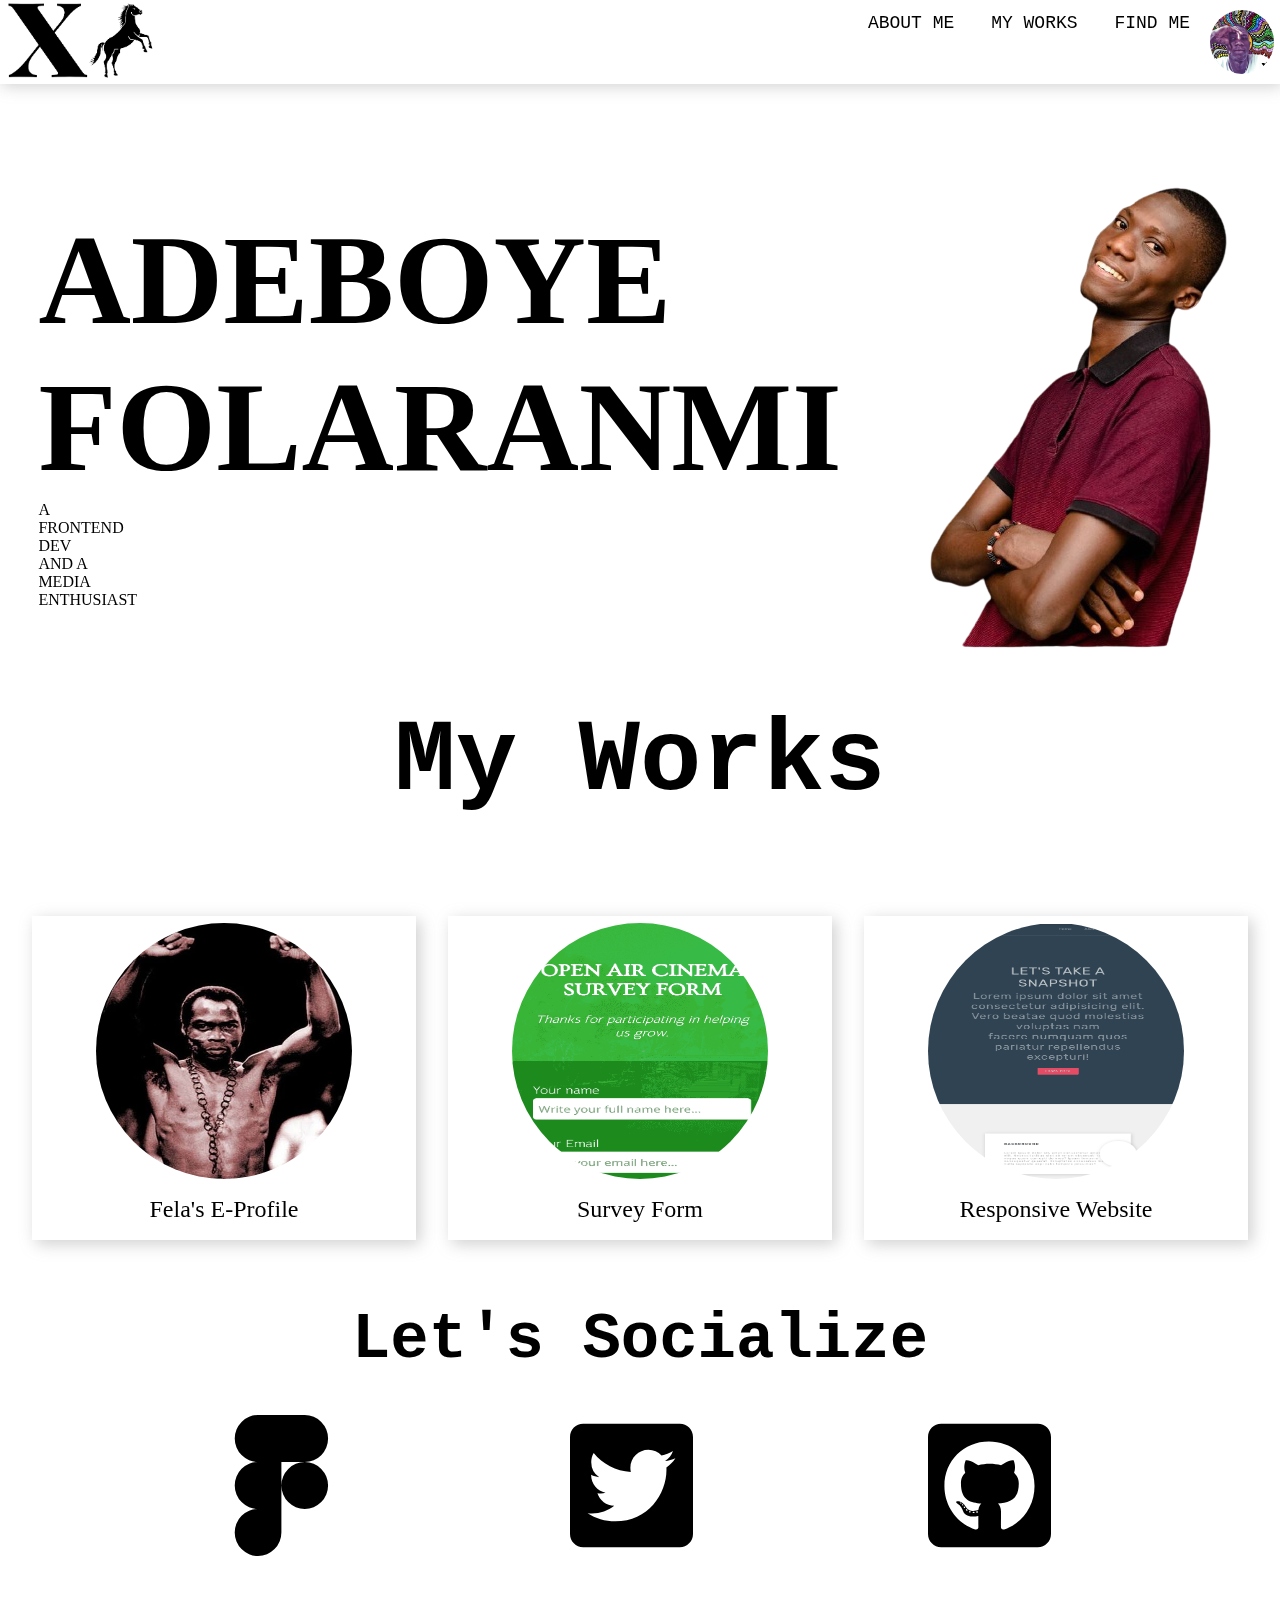
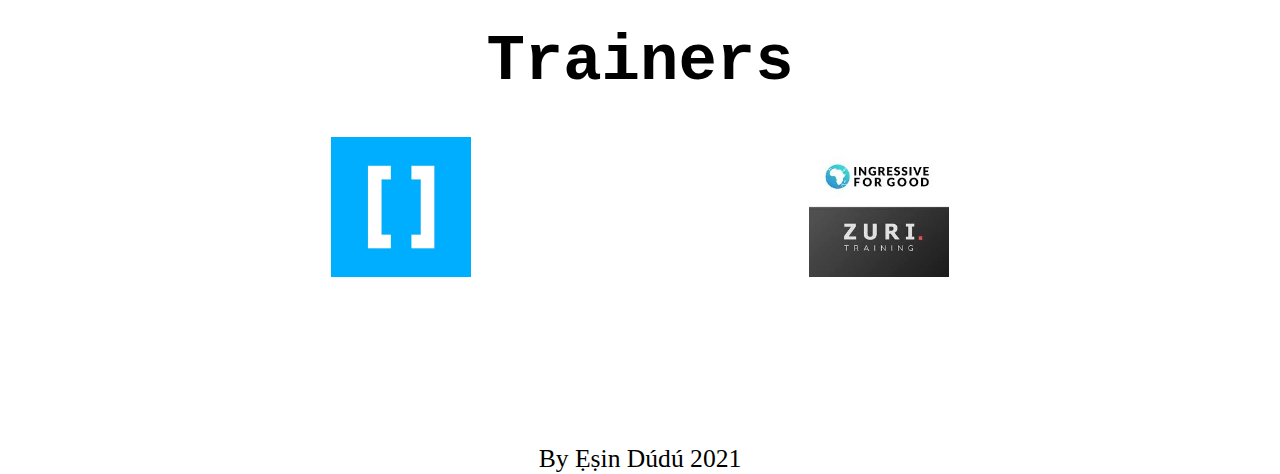
<file: index.html>
<!DOCTYPE html>
<html lang="en">
<head>
  <meta charset="UTF-8">
  <meta http-equiv="X-UA-Compatible" content="IE=Edge">
  <meta name="viewport" content="width=device-width, initial-scale=1">

  <title>BOYE'S PORTFOLIO</title>
  
  <!-- HTML -->
  

  <!-- Custom Styles -->
  <link rel="stylesheet" href="style.css">
</head>

<body>
  <div id="header">
    <div id="logo">
      <img id="sitelogo" src="../img/Logo.png" alt="sitelogo" />
    </div>
    
    <div id="nav">
      <ul>
        <li><a href="#">ABOUT ME</a></li>
        <li><a href="#me">MY WORKS</a></li>
        <li><a href="#cont">FIND ME</a></li>
        
        
      </ul>
      <a class="menu" href="#"><img src="../img/Profile.png" alt="profile" /></a>
    </div>
    
  </div>
  
  <div class="showcase">
    <div class="story">
       <h1 class="my-name">ADEBOYE FOLARANMI</h1>
       <p>A FRONTEND DEV AND A MEDIA ENTHUSIAST</p>
    </div>
   
    <div class="my-img-banner">
      <img id="imgban" src="../img/Banner.png" alt="imgban" />
    </div>
  </div>
  
   <!-- Project -->
      <h2 id="me">My Works</h2>
 <div id="my-projects">

   <div class="projects">
     <a href="https://boye95.github.io/felafile"><img class="project-logo" src="../img/fela.jpeg" alt="project-logo" />
     <p class="p-name">Fela's E-Profile</p>
     </a>
   </div>
   
    <div class="projects">
      <a href="https://boye95.github.io/survey/"><img class="project-logo" src="../img/Survey.png" alt="project-logo" />
      <p class="p-name">Survey Form</p>
      </a>
    </div>
    
     <div class="projects">
       <a href="https://zuri-responsive-design-starter-boye.netlify.app/"><img class="project-logo" src="../img/zuri.png" alt="project-logo" />
       <p class="p-name">Responsive Website</p>
       </a>
     </div>
 </div>

<h3 id="cont">Let's Socialize</h3>
 <div id="find-me">
   
   <a href="figma.com/@Boye"><img src="../img/figma.svg" alt="figma-logo" /></a>
   <a href="https://mobile.twitter.com/ade_boyee"><img src="../img/twitter.svg" alt="twitter-logo" /></a>
   <a href="https://github.com/Boye95"><img src="../img/github.svg" alt="github-logo" /></a>
 </div>
 
 <h3>Trainers</h3>
 <div id="zuri">
   
   <a href="https://www.google.com/url?sa=t&source=web&rct=j&url=https://hng.tech/&ved=2ahUKEwjS09TJtb_yAhV9QEEAHe_GCkMQFnoECDUQAQ&usg=AOvVaw1uqDLm60g2k8gp3otzNdQ-"><img src="../img/hnglogo.png" alt="HngLogo" class="" /></a>
   <a href="https://www.google.com/url?sa=t&source=web&rct=j&url=https://internship.zuri.team/&ved=2ahUKEwjS09TJtb_yAhV9QEEAHe_GCkMQFnoECCcQAQ&usg=AOvVaw3mCyMbVz8p-64CoL5AonnB"><img src="../img/zurilogo.jpeg" alt="Zurilogo" /></a>
 </div>
 <!-- Footer-->
 <div id="footer">
   <p>By Ẹṣin Dúdú 2021</p>
 </div>
  
</body>
</html>
</file>
<file: style.css>
* {
  box-sizing: border-box;
  margin: 0;
  padding: 0;
}

body {
    background-color: #FFFFFF;
}

/* Styling the Header*/
#header {
  display: flex;
  justify-content: space-between;
  position: fixed;
  box-shadow: 2px 2px 15px 0 rgb(135 135 135 / 40%);
  width: 100%;
}

#logo {
  
}

#sitelogo {
  height: 5rem;
}

#nav  {
  display: flex;
  justify-content: space-between;
  font-family: 'Courier New', Courier, monospace;
  /*margin-top: -0.8vh;*/
  font-size: 2vh;
}

#nav ul li, a {
  display: inline-flex;
  justify-content: space-between;
  margin: 0.5vh;
  text-decoration: none;
  align-items: center;
  padding: 2px;
  color: black;
}

.menu img {
  height: 4rem;
  border-radius: 50%;
}

@media screen and (max-width: 500px) {
  #nav ul li, a {
    padding: 0;
    flex-direction: column;
  }
}

/*Styling the Showcase*/

.showcase {
  display: flex;
  justify-content: space-between;
  position: relative;
  top: 8rem;
}

.showcase .story {
  align-self: center;
  margin-left: 3vw;
  width: 5vw;
}


.my-name {
  font-family: Georgia, 'Times New Roman', Times, serif;
  font-size: 10vw;
  text-align: center;
}

.my-name p {
  text-align: center;
  font-family: Cambria, Cochin, Georgia, Times, 'Times New Roman', serif;
  font-size: 2vw;
}

@media screen and (max-width: 500px) {
  #imgban {
    width: 70vw;
    height: 90vw;
    margin-left: 1.6rem;
  }
}

h2 {
  position: relative;
  top: 6rem;
  margin-top: 3rem;
  text-align: center;
  font-family: 'Courier New', Courier, monospace;
  font-size: 8vw;
}

#my-projects {
  position: relative;
  top: 6rem;
  display: flex;
  flex-direction: row;
  justify-content: space-evenly;
  margin-top: 6rem;
  
}

@media screen and (max-width: 500px) {
  #my-projects {
    flex-direction: column;
  }
  
}
.projects {
  width: 30%;
  box-shadow: 4px 4px 15px 0 rgb(135 135 135 / 40%);
  text-align: center;
}

@media screen and (max-width: 500px) {
  .projects {
    width: 90vw;
    margin-bottom: 2rem;
    align-self: center;
  }
}
.projects a {
  display: block;
  font-size: 1.5rem;
  
}

#zuri {
  position: relative;
  display: flex;
  flex-direction: row;
  justify-content: space-evenly;
  margin-top: 6rem;
}

#zuri img {
   margin-top: 2rem;
   height: 11vw;
}
.p-name {
  margin: 0.7rem;
}

.projects .project-logo {
  height: 16rem;
  width: 16rem;
  border-radius: 50%;
}

h3 {
  position: relative;
  top: 6rem;
  text-align: center;
  font-size: 5vw;
  font-family: 'Courier New', Courier, monospace;
  margin-top: 4rem;
}

#find-me {
  position: relative;
  top: 6rem;
  display: flex;
  justify-content: space-evenly;
  align-content: center;
}

#find-me img {
  margin-top: 2rem;
  height: 11vw;
  
}

#footer {
  position: relative;
  top: 6rem;
  text-align: center;
  margin-top: 4rem;
  font-size: 2vw;
  margin-bottom: 3rem;
}
</file>
